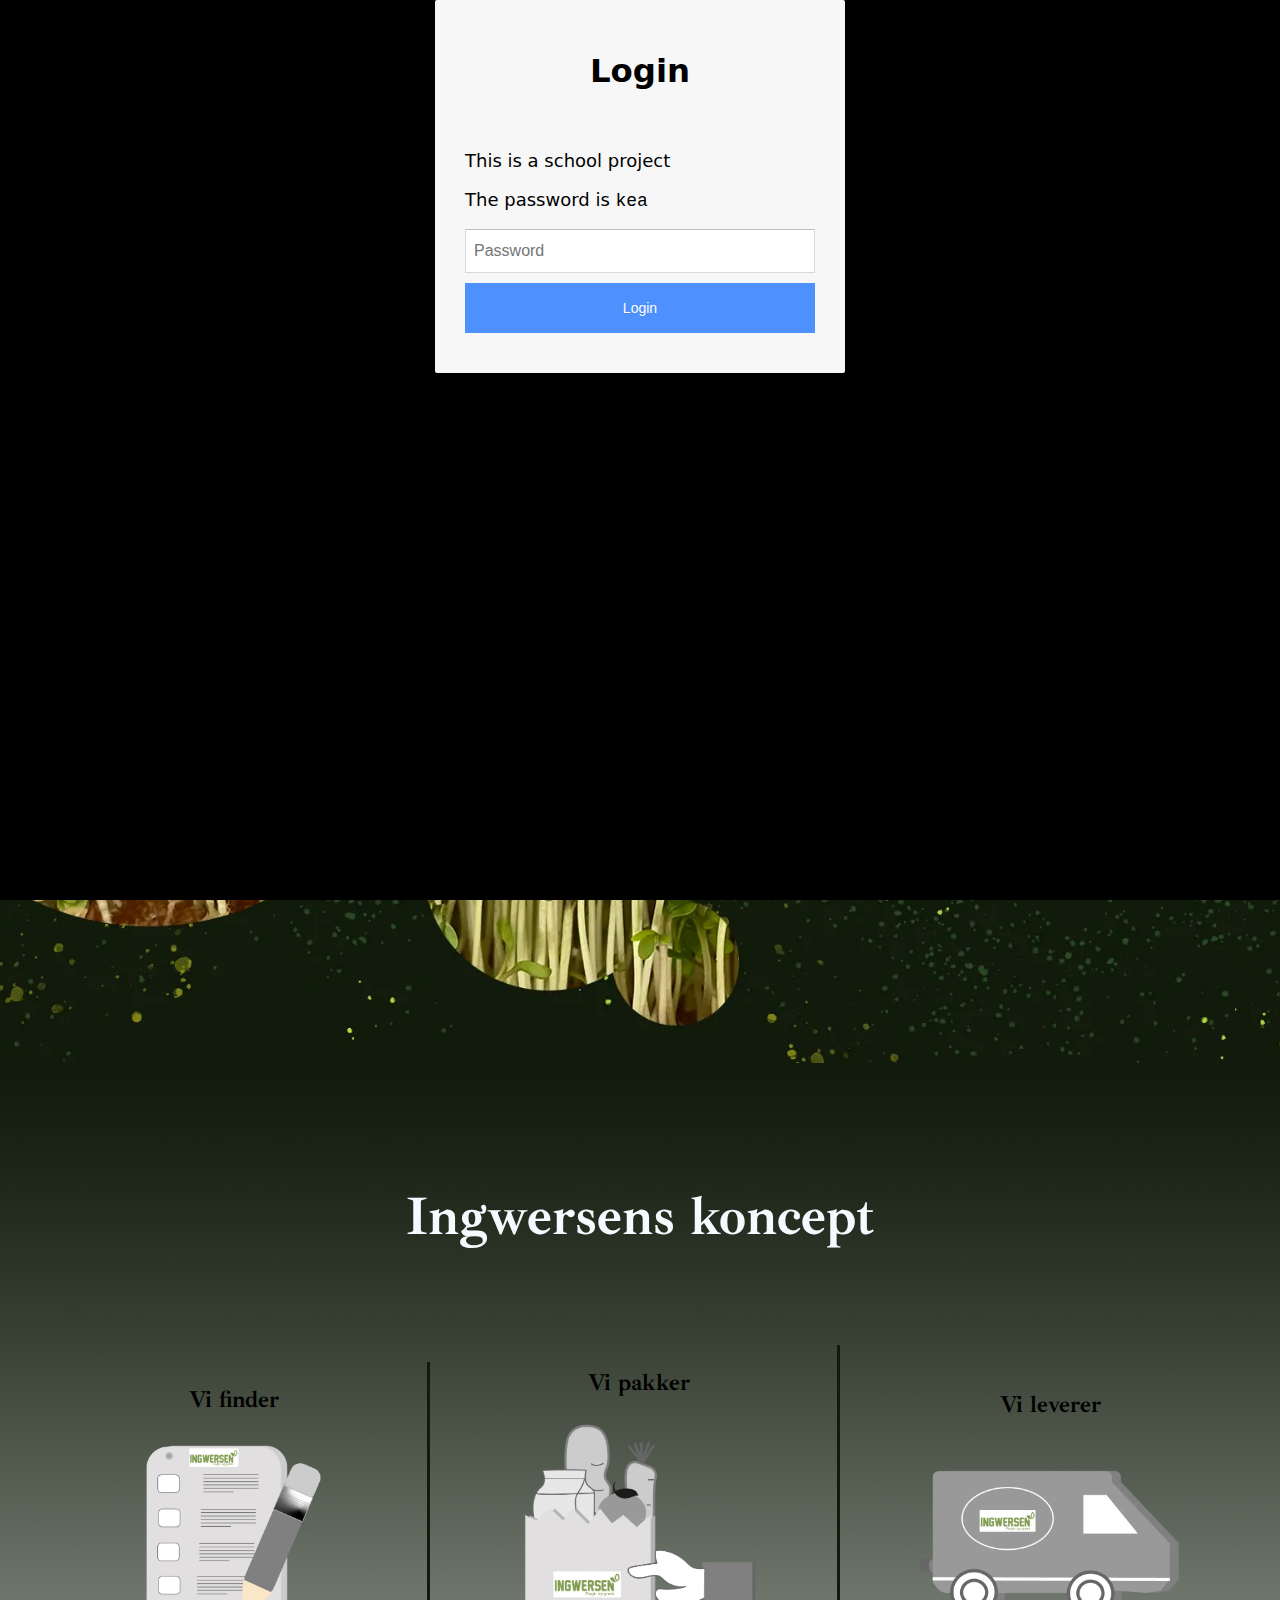
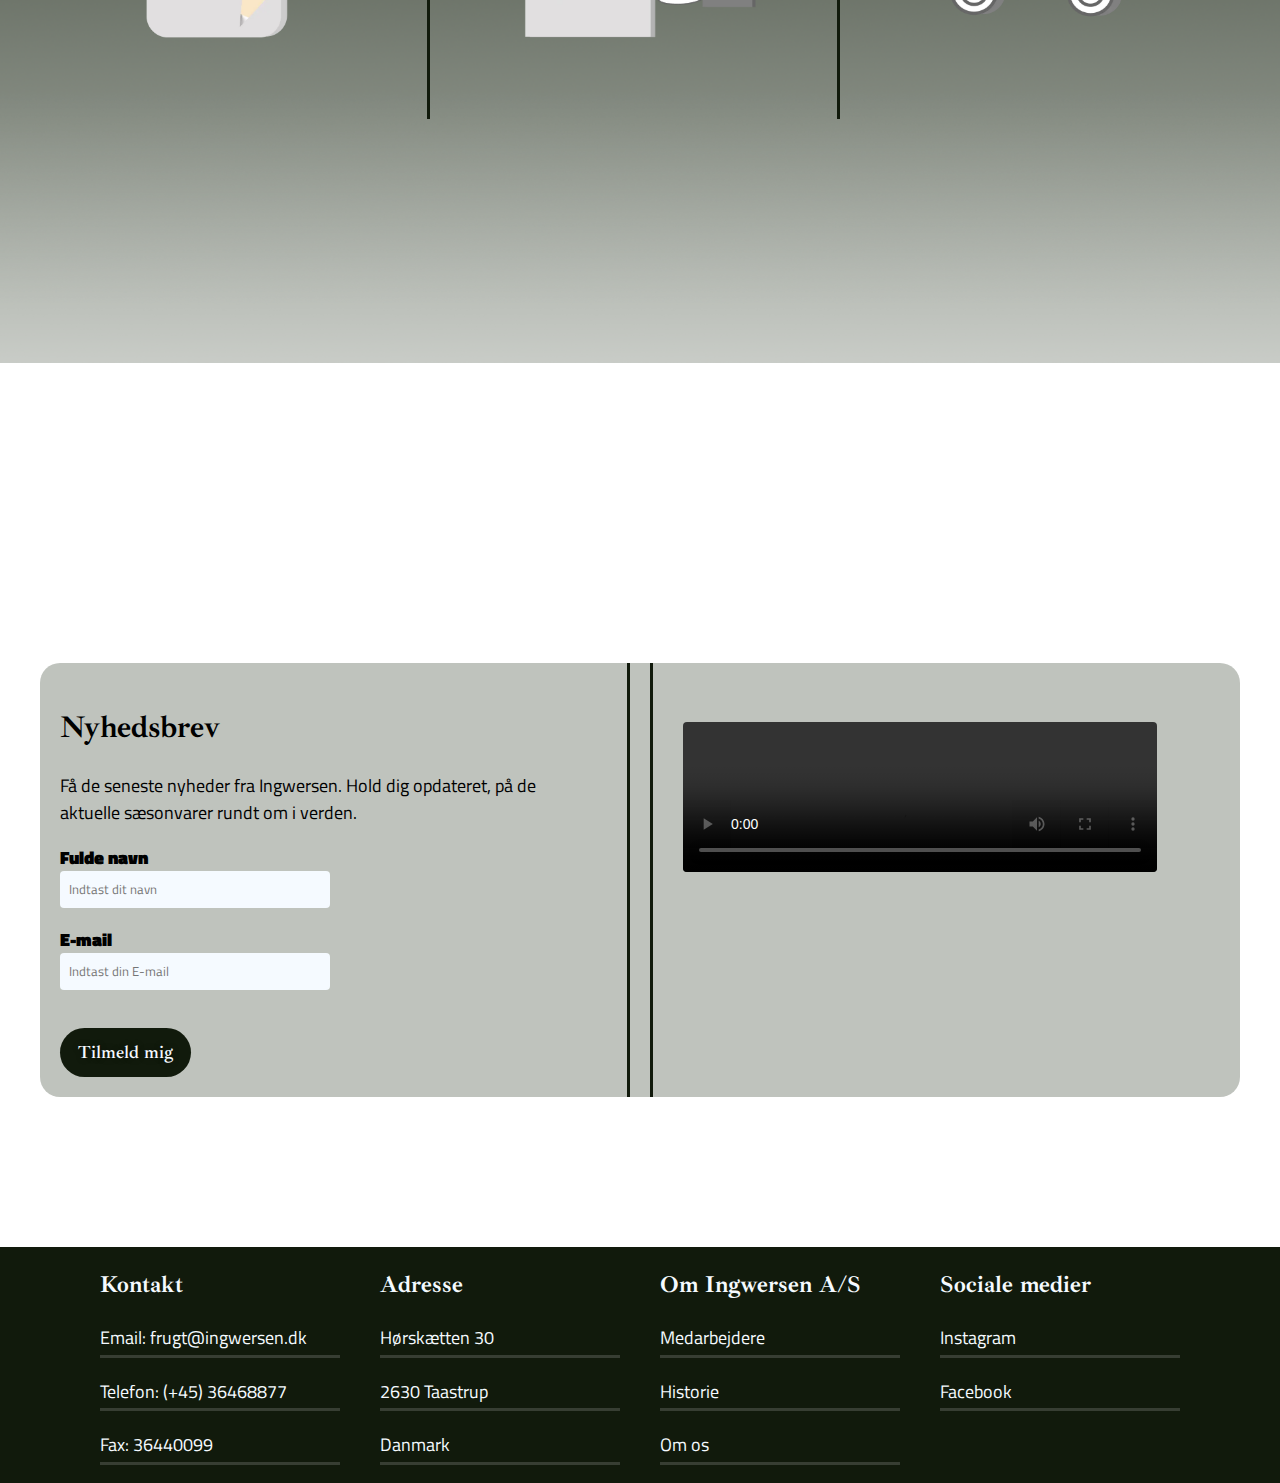
<file: index.html>
<!DOCTYPE html>
<html lang="da">

<head>
    <meta charset="utf-8">
    <meta name="viewport" content="width=device-width, initial-scale=1.0">
    <meta name="robots" content="noindex">
    <meta name="description" content="text">

    <title>Redesign af hjemmeside</title>
    <link rel="stylesheet" href="styles/general.css">
    <link rel="stylesheet" href="styles/forside.css">


    <link rel="icon" type="image/png" sizes="16x16" href="icon_logo/icon_browser.png">


    <link rel="preconnect" href="https://fonts.gstatic.com">
    <link href="https://fonts.googleapis.com/css2?family=Ibarra+Real+Nova:wght@500&display=swap" rel="stylesheet">


    <link rel="preconnect" href="https://fonts.gstatic.com">
    <link href="https://fonts.googleapis.com/css2?family=Titillium+Web:wght@300&display=swap" rel="stylesheet">

</head>

<body>
    <header>
        <nav>
            <div class="logo">
                <a href="index.html"> <img src="icon_logo/logoDONE.png" alt="logo"></a>
            </div>
            <div id="menuknap_wrapper">
                <div id="menuknap">
                    <div class="bar1"></div>
                    <div class="bar2"></div>
                    <div class="bar3"></div>
                </div>
            </div>
            <ul id="menu" class="hidden">
                <li><a href="index.html">Forside</a></li>
                <li><a href="produkt.html">Produkt</a></li>
                <li><a href="omos.html">Om os</a></li>
                <li><a href="kontakt.html">Kontakt</a></li>
                <li><a href="index.html">Logind</a></li>

            </ul>

        </nav>
    </header>

    <main>
        <section id="splach">
            <div class="section_wrapper">
                <h1 id="splach_h1">Ingwersen</h1>
                <p id="splach_p">En moderne grossist med speciale i kvalitets råvarer.</p>
            </div>
        </section>

        <section id="proces">
            <h1>Ingwersens koncept</h1>
            <div class="section_wrapper">
                <div id="finder" class="col">
                    <div class="top">
                        <h3>Vi finder</h3>
                    </div>
                    <div class="bottom">
                        <img src="forside_billeder/finder.webp" alt="Billede over en indkøbslist">
                    </div>
                </div>

                <div id="pakker" class="col">
                    <div class="top">
                        <h3>Vi pakker</h3>
                    </div>
                    <div class="bottom">
                        <img src="forside_billeder/pakker.webp" alt="Billede over en pakkede pose">
                    </div>
                </div>

                <div id="levere" class="col">
                    <div class="top">
                        <h3>Vi leverer</h3>
                    </div>
                    <div class="bottom">
                        <img src="forside_billeder/levere.webp" alt="Billede med en bil">
                    </div>
                </div>
            </div>
        </section>

        <section id="nyhed">
            <div class="section_wrapper">
                <div class="col_left">
                    <div class="bottom">
                        <article>
                            <h2>Nyhedsbrev</h2>
                            <p>Få de seneste nyheder fra Ingwersen. Hold dig opdateret, på de aktuelle sæsonvarer rundt om i verden. </p>
                        </article>

                        <!-- Form HTML -->
                        <form action="tak.html" name="forside" netlify>
                            <div class="form-felt">
                                <label>
                                    Fulde navn
                                    <input placeholder="Indtast dit navn" type="text" name="fnavn" required>
                                </label>
                            </div>

                            <div class="form-felt">
                                <label>
                                    E-mail
                                    <input placeholder="Indtast din E-mail" name="email" type="email" required>
                                </label>
                            </div>
                            <button>Tilmeld mig</button>
                        </form>

                    </div>
                </div>
                <div class="col_right">
                    <video controls src="http://pappdesign.dk/kea/05-content/video_redesign/Nyheds_interview_done.mp4"></video>
                </div>
            </div>
        </section>
    </main>

    <footer>
        <section id="fotter_section">
            <div class="kontakt">
                <h3 class="footer_h3">Kontakt</h3>
                <p class="footer">Email: frugt@ingwersen.dk</p>
                <p class="footer">Telefon: (+45) 36468877 </p>
                <p class="footer">Fax: 36440099</p>
            </div>

            <div class="adresse">
                <h3 class="footer_h3">Adresse</h3>
                <p class="footer">Hørskætten 30</p>
                <p class="footer">2630 Taastrup</p>
                <p class="footer">Danmark</p>
            </div>

            <div class="om_ingwersen">
                <h3 class="footer_h3">Om Ingwersen A/S</h3>
                <p class="footer">Medarbejdere</p>
                <p class="footer">Historie</p>
                <p class="footer">Om os</p>
            </div>

            <div class="sociale_medier">
                <h3 class="footer_h3">Sociale medier</h3>
                <p class="footer">Instagram</p>
                <p class="footer">Facebook</p>
            </div>
        </section>
    </footer>
    <script src="login.js"></script>
    <script src="script.js"></script>

</body>

</html>
</file>
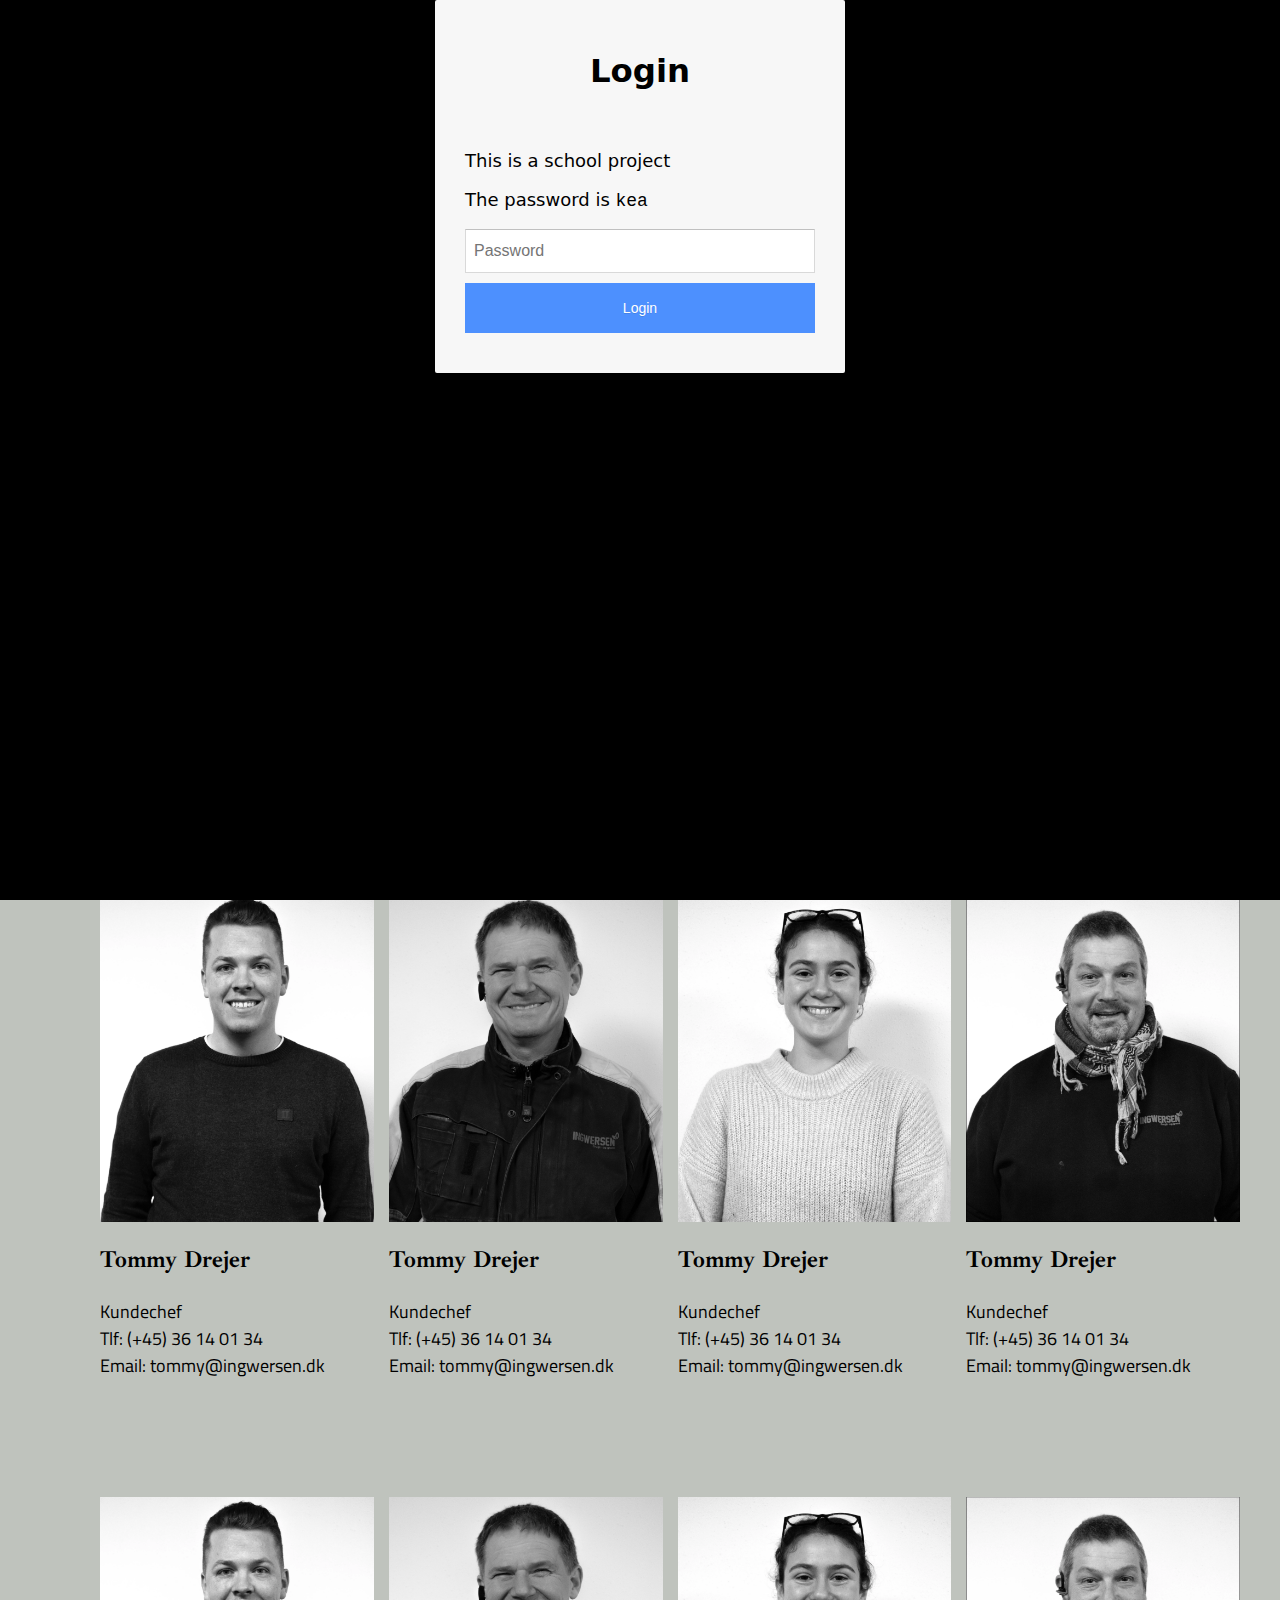
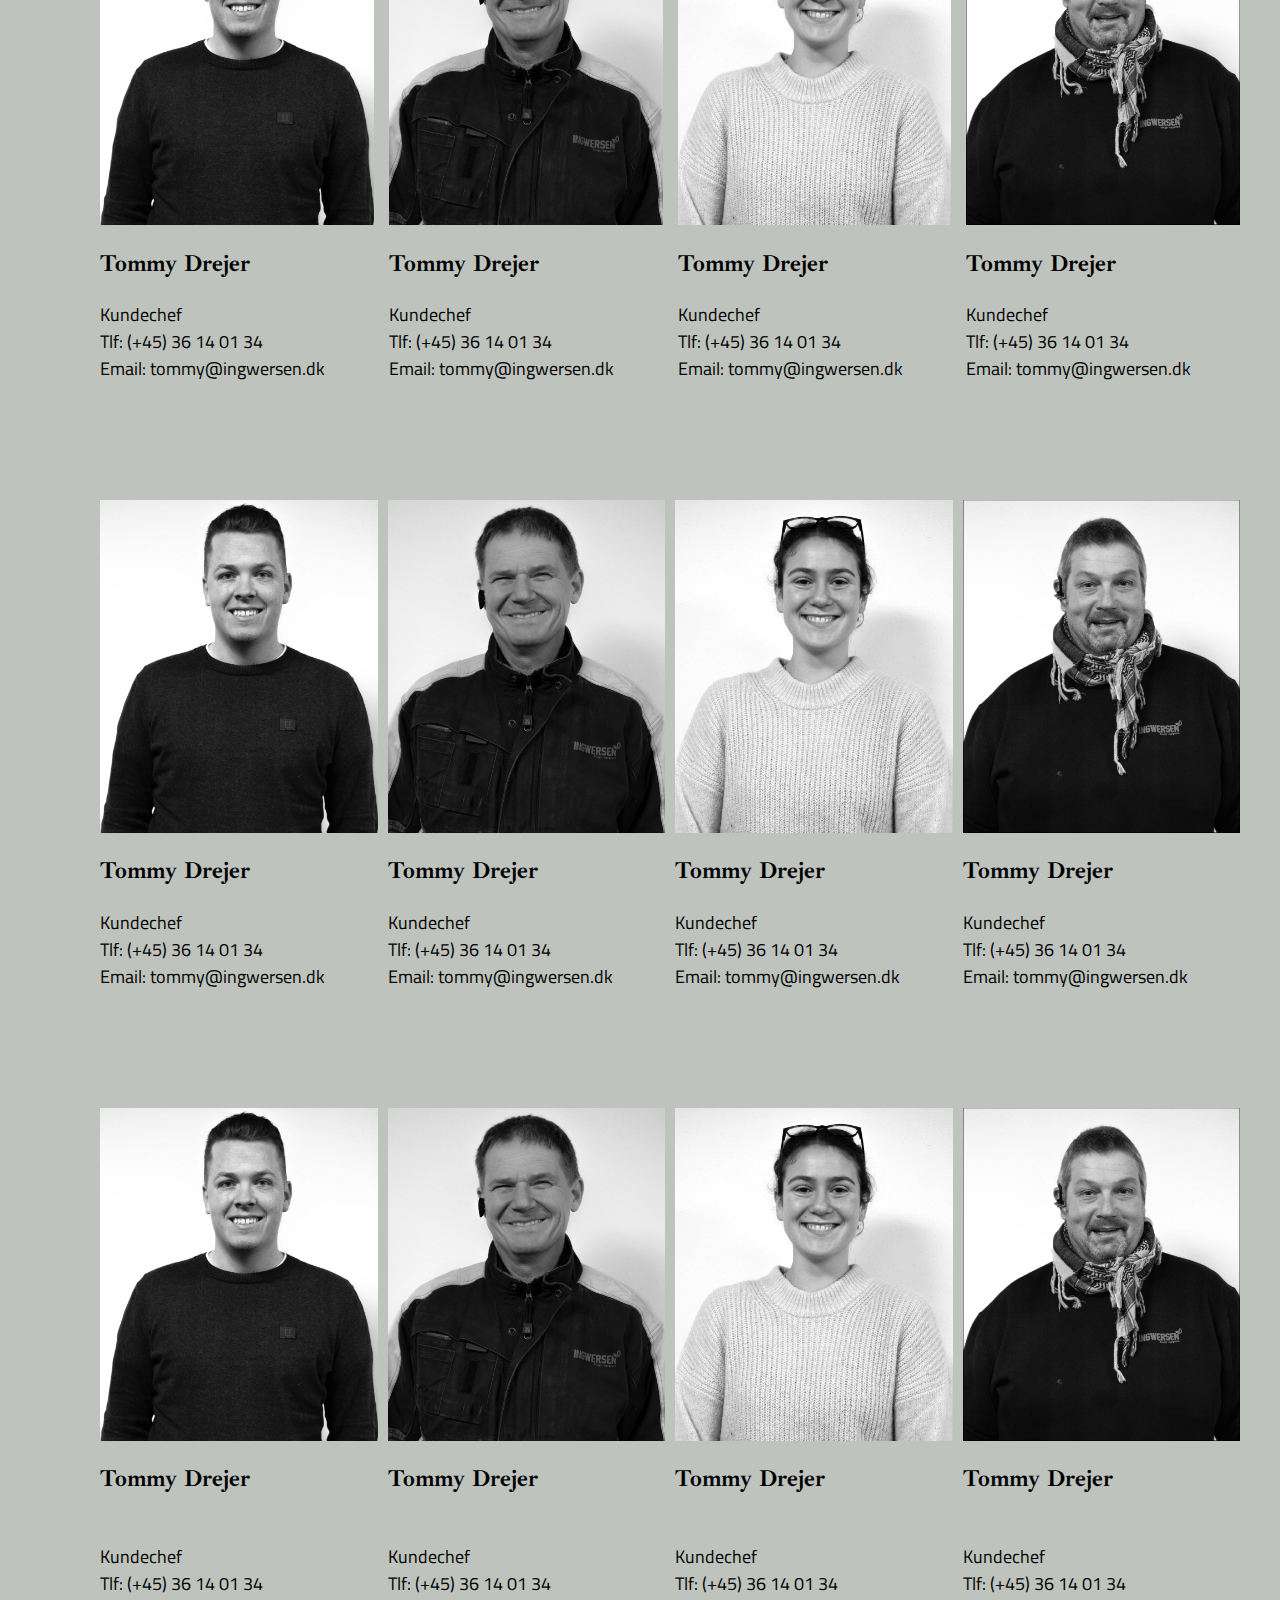
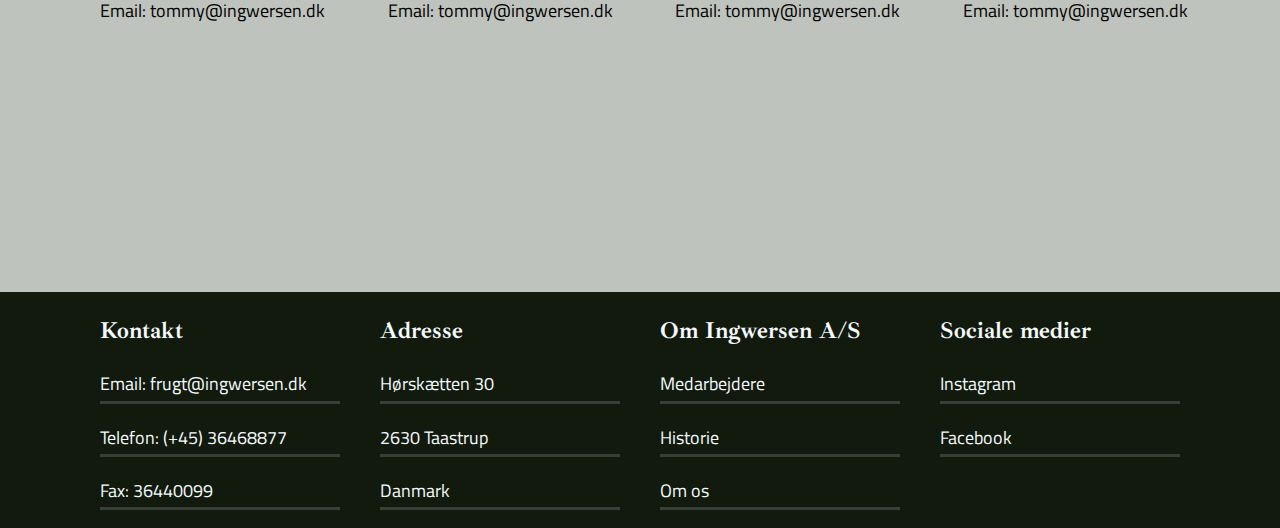
<file: ansatt.html>
<!DOCTYPE html>
<html lang="da">

<head>
    <meta charset="utf-8">
    <meta name="viewport" content="width=device-width, initial-scale=1.0">
    <meta name="robots" content="noindex">
    <meta name="description" content="tekst">
    <title>Redesign af hjemmeside</title>
    <link rel="stylesheet" href="styles/general.css">
    <link rel="stylesheet" href="styles/ansatte.css">



    <link rel="icon" type="image/png" sizes="16x16" href="icon_logo/icon_browser.png">


    <link rel="preconnect" href="https://fonts.gstatic.com">
    <link href="https://fonts.googleapis.com/css2?family=Ibarra+Real+Nova:wght@500&display=swap" rel="stylesheet">


    <link rel="preconnect" href="https://fonts.gstatic.com">
    <link href="https://fonts.googleapis.com/css2?family=Titillium+Web:wght@300&display=swap" rel="stylesheet">

</head>

<body>
    <header>
        <nav>
            <div class="logo">
                <a href="index.html"> <img src="icon_logo/logoDONE.png" alt="logo"></a>
            </div>
            <div id="menuknap_wrapper">
                <div id="menuknap">
                    <div class="bar1"></div>
                    <div class="bar2"></div>
                    <div class="bar3"></div>
                </div>
            </div>
            <ul id="menu" class="hidden">
                <li><a href="index.html">Forside</a></li>
                <li><a href="produkt.html">Produkt</a></li>
                <li><a href="omos.html">Om os</a></li>
                <li><a href="kontakt.html">Kontakt</a></li>
                <li><a href="ansatt.html">Logind</a></li>
            </ul>

        </nav>
    </header>

    <main>
        <h1>Medarbejdere hos Ingwersen</h1>
        <section id="medarbejder_1">

            <div class="section_wrapper">
                <div class="col">
                    <div class="top">
                        <img src="ansatte_billeder/Casper1.webp" alt="casper">

                    </div>
                    <div class="bottom">
                        <h3>Tommy Drejer</h3>
                        <p>Kundechef
                            <br> Tlf: (+45) 36 14 01 34
                            <br> Email: tommy@ingwersen.dk
                        </p>
                    </div>
                </div>
                <div class="col">
                    <div class="top">
                        <img src="ansatte_billeder/Far1.webp" alt="far">

                    </div>
                    <div class="bottom">
                        <h3>Tommy Drejer</h3>
                        <p>Kundechef
                            <br>Tlf: (+45) 36 14 01 34
                            <br>Email: tommy@ingwersen.dk
                        </p>
                    </div>
                </div>
                <div class="col">
                    <div class="top">
                        <img src="ansatte_billeder/Kvinde1.webp" alt="kvinde">
                    </div>
                    <div class="bottom">
                        <h3>Tommy Drejer</h3>
                        <p>Kundechef
                            <br> Tlf: (+45) 36 14 01 34
                            <br>Email: tommy@ingwersen.dk
                        </p>
                    </div>
                </div>
                <div class="col">
                    <div class="top">
                        <img src="ansatte_billeder/Olsen1.webp" alt="olsen">
                    </div>
                    <div class="bottom">
                        <h3>Tommy Drejer</h3>
                        <p>Kundechef
                            <br> Tlf: (+45) 36 14 01 34
                            <br> Email: tommy@ingwersen.dk
                        </p>
                    </div>
                </div>
            </div>
        </section>

        <section id="medarbejder_2">

            <div class="section_wrapper">
                <div class="col">
                    <div class="top">
                        <img src="ansatte_billeder/Casper1.webp" alt="casper">

                    </div>
                    <div class="bottom">
                        <h3>Tommy Drejer</h3>
                        <p>Kundechef
                            <br> Tlf: (+45) 36 14 01 34
                            <br> Email: tommy@ingwersen.dk
                        </p>
                    </div>
                </div>
                <div class="col">
                    <div class="top">
                        <img src="ansatte_billeder/Far1.webp" alt="far">

                    </div>
                    <div class="bottom">
                        <h3>Tommy Drejer</h3>
                        <p>Kundechef
                            <br>Tlf: (+45) 36 14 01 34
                            <br>Email: tommy@ingwersen.dk
                        </p>
                    </div>
                </div>
                <div class="col">
                    <div class="top">
                        <img src="ansatte_billeder/Kvinde1.webp" alt="kvinde">
                    </div>
                    <div class="bottom">
                        <h3>Tommy Drejer</h3>
                        <p>Kundechef
                            <br> Tlf: (+45) 36 14 01 34
                            <br>Email: tommy@ingwersen.dk
                        </p>
                    </div>
                </div>
                <div class="col">
                    <div class="top">
                        <img src="ansatte_billeder/Olsen1.webp" alt="olsen">
                    </div>
                    <div class="bottom">
                        <h3>Tommy Drejer</h3>
                        <p>Kundechef
                            <br>Tlf: (+45) 36 14 01 34
                            <br>Email: tommy@ingwersen.dk
                        </p>
                    </div>
                </div>
            </div>
        </section>

        <section id="medarbejder_3">

            <div class="section_wrapper">
                <div class="col">
                    <div class="top">
                        <img src="ansatte_billeder/Casper1.webp" alt="casper">

                    </div>
                    <div class="bottom">
                        <h3>Tommy Drejer</h3>
                        <p>Kundechef
                            <br> Tlf: (+45) 36 14 01 34
                            <br> Email: tommy@ingwersen.dk
                        </p>
                    </div>
                </div>
                <div class="col">
                    <div class="top">
                        <img src="ansatte_billeder/Far1.webp" alt="far">

                    </div>
                    <div class="bottom">
                        <h3>Tommy Drejer</h3>
                        <p>Kundechef
                            <br> Tlf: (+45) 36 14 01 34
                            <br> Email: tommy@ingwersen.dk
                        </p>
                    </div>
                </div>
                <div class="col">
                    <div class="top">
                        <img src="ansatte_billeder/Kvinde1.webp" alt="kvinde">
                    </div>
                    <div class="bottom">
                        <h3>Tommy Drejer</h3>
                        <p>Kundechef
                            <br>Tlf: (+45) 36 14 01 34
                            <br>Email: tommy@ingwersen.dk
                        </p>
                    </div>
                </div>
                <div class="col">
                    <div class="top">
                        <img src="ansatte_billeder/Olsen1.webp" alt="olsen">
                    </div>
                    <div class="bottom">
                        <h3>Tommy Drejer</h3>
                        <p>Kundechef
                            <br> Tlf: (+45) 36 14 01 34
                            <br>Email: tommy@ingwersen.dk
                        </p>
                    </div>
                </div>
            </div>
        </section>

        <section id="medarbejder_4">

            <div class="section_wrapper">
                <div class="col">
                    <div class="top">
                        <img src="ansatte_billeder/Casper1.webp" alt="casper">

                    </div>
                    <div class="bottom">
                        <h3>Tommy Drejer</h3>
                        <p>Kundechef
                            <br> Tlf: (+45) 36 14 01 34
                            <br> Email: tommy@ingwersen.dk
                        </p>
                    </div>
                </div>
                <div class="col">
                    <div class="top">
                        <img src="ansatte_billeder/Far1.webp" alt="far">

                    </div>
                    <div class="bottom">
                        <h3>Tommy Drejer</h3>
                        <p>Kundechef
                            <br> Tlf: (+45) 36 14 01 34
                            <br>Email: tommy@ingwersen.dk
                        </p>
                    </div>
                </div>
                <div class="col">
                    <div class="top">
                        <img src="ansatte_billeder/Kvinde1.webp" alt="kvinde">
                    </div>
                    <div class="bottom">
                        <h3>Tommy Drejer</h3>
                        <p>Kundechef
                            <br> Tlf: (+45) 36 14 01 34
                            <br> Email: tommy@ingwersen.dk
                        </p>
                    </div>
                </div>
                <div class="col">
                    <div class="top">
                        <img src="ansatte_billeder/Olsen1.webp" alt="olsen">
                    </div>
                    <div class="bottom">
                        <h3>Tommy Drejer</h3>
                        <p>Kundechef
                            <br> Tlf: (+45) 36 14 01 34
                            <br> Email: tommy@ingwersen.dk
                        </p>
                    </div>
                </div>
            </div>
        </section>

        <section id="medarbejder_5">

            <div class="section_wrapper">
                <div class="col">
                    <div class="top">
                        <img src="ansatte_billeder/Casper1.webp" alt="casper">
                    </div>
                    <div class="bottom">
                        <h3>Tommy Drejer</h3>
                        <p>
                            <br>Kundechef
                            <br> Tlf: (+45) 36 14 01 34
                            <br> Email: tommy@ingwersen.dk
                        </p>
                    </div>
                </div>
                <div class="col">
                    <div class="top">
                        <img src="ansatte_billeder/Far1.webp" alt="far">

                    </div>
                    <div class="bottom">
                        <h3>Tommy Drejer</h3>
                        <p>
                            <br>Kundechef
                            <br>Tlf: (+45) 36 14 01 34
                            <br>Email: tommy@ingwersen.dk
                        </p>
                    </div>
                </div>
                <div class="col">
                    <div class="top">
                        <img src="ansatte_billeder/Kvinde1.webp" alt="kvinde">
                    </div>
                    <div class="bottom">
                        <h3>Tommy Drejer</h3>
                        <p>
                            <br>Kundechef
                            <br>Tlf: (+45) 36 14 01 34
                            <br>Email: tommy@ingwersen.dk
                        </p>
                    </div>
                </div>
                <div class="col">
                    <div class="top">
                        <img src="ansatte_billeder/Olsen1.webp" alt="olsen">
                    </div>
                    <div class="bottom">
                        <h3>Tommy Drejer</h3>
                        <p>
                            <br>Kundechef
                            <br>Tlf: (+45) 36 14 01 34
                            <br> Email: tommy@ingwersen.dk
                        </p>
                    </div>
                </div>
            </div>
        </section>

    </main>

    <footer>
        <section id="fotter_section">
            <div class="kontakt">
                <h3 class="footer_h3">Kontakt</h3>
                <p class="footer">Email: frugt@ingwersen.dk</p>
                <p class="footer">Telefon: (+45) 36468877 </p>
                <p class="footer">Fax: 36440099</p>
            </div>


            <div class="adresse">
                <h3 class="footer_h3">Adresse</h3>
                <p class="footer">Hørskætten 30</p>
                <p class="footer">2630 Taastrup</p>
                <p class="footer">Danmark</p>
            </div>

            <div class="om_ingwersen">
                <h3 class="footer_h3">Om Ingwersen A/S</h3>
                <p class="footer">Medarbejdere</p>
                <p class="footer">Historie</p>
                <p class="footer">Om os</p>
            </div>

            <div class="sociale_medier">
                <h3 class="footer_h3">Sociale medier</h3>
                <p class="footer">Instagram</p>
                <p class="footer">Facebook</p>
            </div>
        </section>
    </footer>
        <script src="login.js"></script>
    <script src="script.js"></script>
</body></html>
</file>
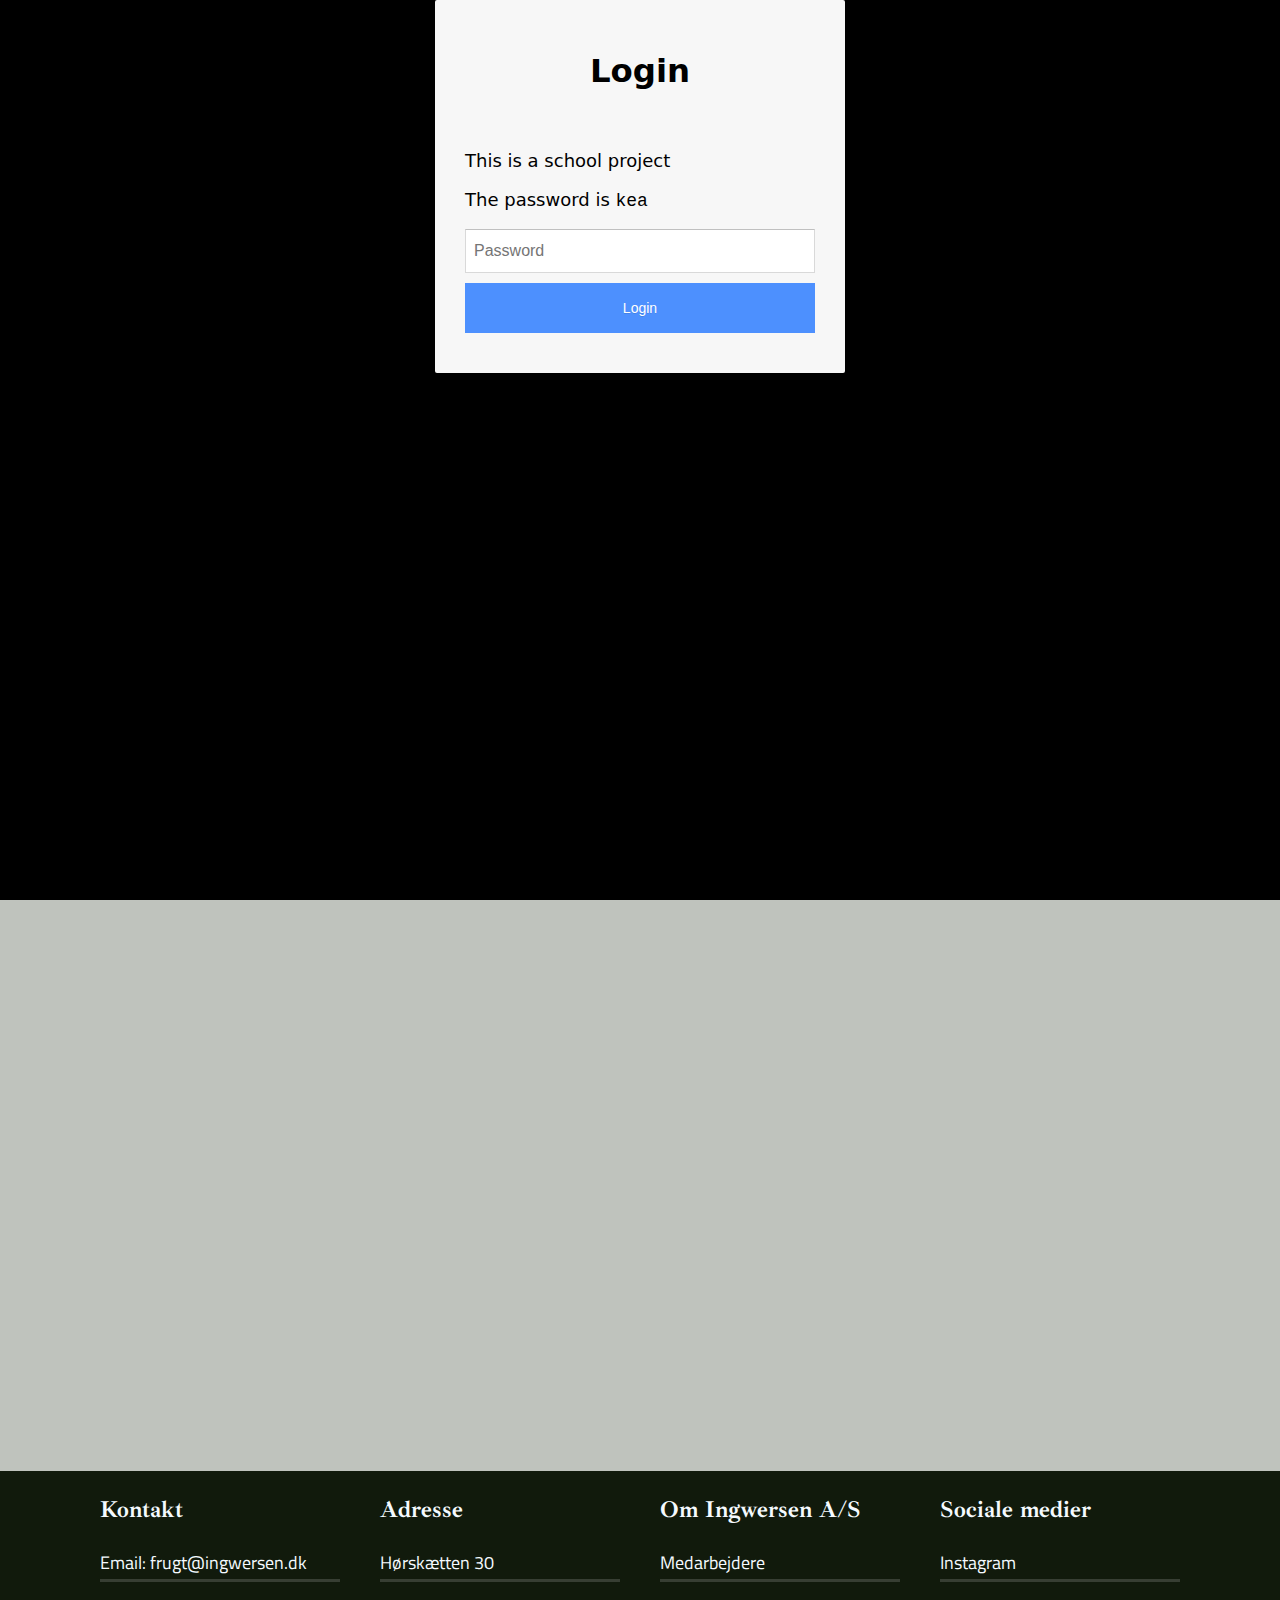
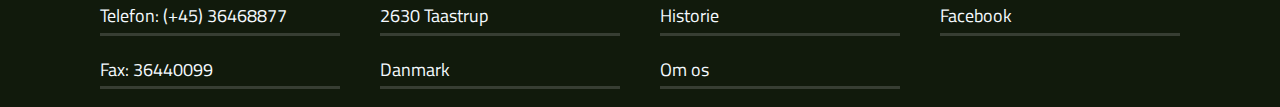
<file: kontakt.html>
<!DOCTYPE html>
<html lang="da">

<head>
    <meta charset="utf-8">
    <meta name="viewport" content="width=device-width, initial-scale=1.0">
    <meta name="description" content="text">
    <title>Redesign af hjemmeside</title>
    <link rel="stylesheet" href="styles/general.css">
    <link rel="stylesheet" href="styles/kontakt.css">


    <link rel="icon" type="image/png" sizes="16x16" href="icon_logo/icon_browser.png">


    <link rel="preconnect" href="https://fonts.gstatic.com">
    <link href="https://fonts.googleapis.com/css2?family=Ibarra+Real+Nova:wght@500&display=swap" rel="stylesheet">


    <link rel="preconnect" href="https://fonts.gstatic.com">
    <link href="https://fonts.googleapis.com/css2?family=Titillium+Web:wght@300&display=swap" rel="stylesheet">


</head>

<body>
    <header>
        <nav>
            <div class="logo">
                <a href="index.html"> <img src="icon_logo/logoDONE.png" alt="logo"></a>
            </div>
            <div id="menuknap_wrapper">
                <div id="menuknap">
                    <div class="bar1"></div>
                    <div class="bar2"></div>
                    <div class="bar3"></div>
                </div>
            </div>
            <ul id="menu" class="hidden">
                <li><a href="index.html">Forside</a></li>
                <li><a href="produkt.html">Produkt</a></li>
                <li><a href="omos.html">Om os</a></li>
                <li class="streg"><a href="kontakt.html">Kontakt</a></li>
                <li><a href="kontakt.html">Logind</a></li>
            </ul>

        </nav>
    </header>




    <main>
        <h1>Kontakt Ingwersen </h1>

        <section id="oplysninger">
            <div class="section_wrapper">

                <div class="col_left">
                    <h2>Ingwersen A/S</h2>

                    <p>
                        Hørskætten 30
                        <br> 2630 Taastrup
                        <br> Danmark
                    </p>
                    <!--
                    <p>
                        Telefon: 36 46 88 77
                        <br> Fax: 36 44 00 99
                        <br> Email: frugt@ingwersen.dk
                        <br> Web: www.ingwersen.dk
                    </p>
-->
                    <table>
                        <tbody>
                            <tr>
                                <td>Telefon:</td>
                                <td>(+45) 36 46 88 77</td>
                            </tr>
                            <tr>
                                <td>Fax:</td>
                                <td>36 44 00 99</td>
                            </tr>
                            <tr>
                                <td>Email:</td>
                                <td><a href="mailto:frugt@ingwersen.dk">frugt@ingwersen.dk</a></td>
                            </tr>
                            <tr>
                                <td>Web:</td>
                                <td><a href="/">www.ingwersen.dk</a></td>
                            </tr>
                        </tbody>
                    </table>

                </div>

                <div class="col_rigth">
                    <div class="form_holder">
                        <form action="tak_om_os.html" name="kontakt" netlify>
                            <div class="form-felt">
                                <label>
                                    Fulde Navn
                                    <input placeholder="Indtast dit navn" type="text" name="fnavn" required>
                                </label>
                            </div>

                            <div class="form-felt">
                                <label>
                                    E-mail
                                    <input placeholder="Indtast din E-mail" type="email" name="email" required>
                                </label>
                            </div>

                            <div class="form-felt">
                                <label>
                                    Firmanavn
                                    <input placeholder="Indtast dit Firmanavn" type="text" name="ffnavn" required>
                                </label>
                            </div>

                            <div class="form-felt">
                                <label>
                                    Besked

                                    <textarea placeholder="Indtast din besked" name="besked" rows="5"></textarea>
                                </label>

                            </div>
                            <div class="form-felt">
                                <button class="sendBtn">Send</button>
                            </div>
                        </form>
                    </div>
                </div>

            </div>

        </section>

        <section id="map">
            <div class="googlemap">

                <iframe src="https://www.google.com/maps/embed?pb=!1m18!1m12!1m3!1d2250.4655571797994!2d12.296057!3d55.663503999999996!2m3!1f0!2f0!3f0!3m2!1i1024!2i768!4f13.1!3m3!1m2!1s0x465259906c507e75%3A0x88fbeffa14488bf6!2sH%C3%B8rsk%C3%A6tten+30%2C+2630+Taastrup!5e0!3m2!1sda!2sdk!4v1432019356162"></iframe>

            </div>

        </section>
    </main>
    <footer>
        <section id="fotter_section">
            <div class="kontakt">
                <h3 class="footer_h3">Kontakt</h3>
                <p class="footer">Email: frugt@ingwersen.dk</p>
                <p class="footer">Telefon: (+45) 36468877 </p>
                <p class="footer">Fax: 36440099</p>
            </div>


            <div class="adresse">
                <h3 class="footer_h3">Adresse</h3>
                <p class="footer">Hørskætten 30</p>
                <p class="footer">2630 Taastrup</p>
                <p class="footer">Danmark</p>
            </div>

            <div class="om_ingwersen">
                <h3 class="footer_h3">Om Ingwersen A/S</h3>
                <p class="footer">Medarbejdere</p>
                <p class="footer">Historie</p>
                <p class="footer">Om os</p>
            </div>

            <div class="sociale_medier">
                <h3 class="footer_h3">Sociale medier</h3>
                <p class="footer">Instagram</p>
                <p class="footer">Facebook</p>
            </div>
        </section>
    </footer>

    <script src="login.js"></script>
    <script src="script.js"></script>
</body>

</html>
</file>
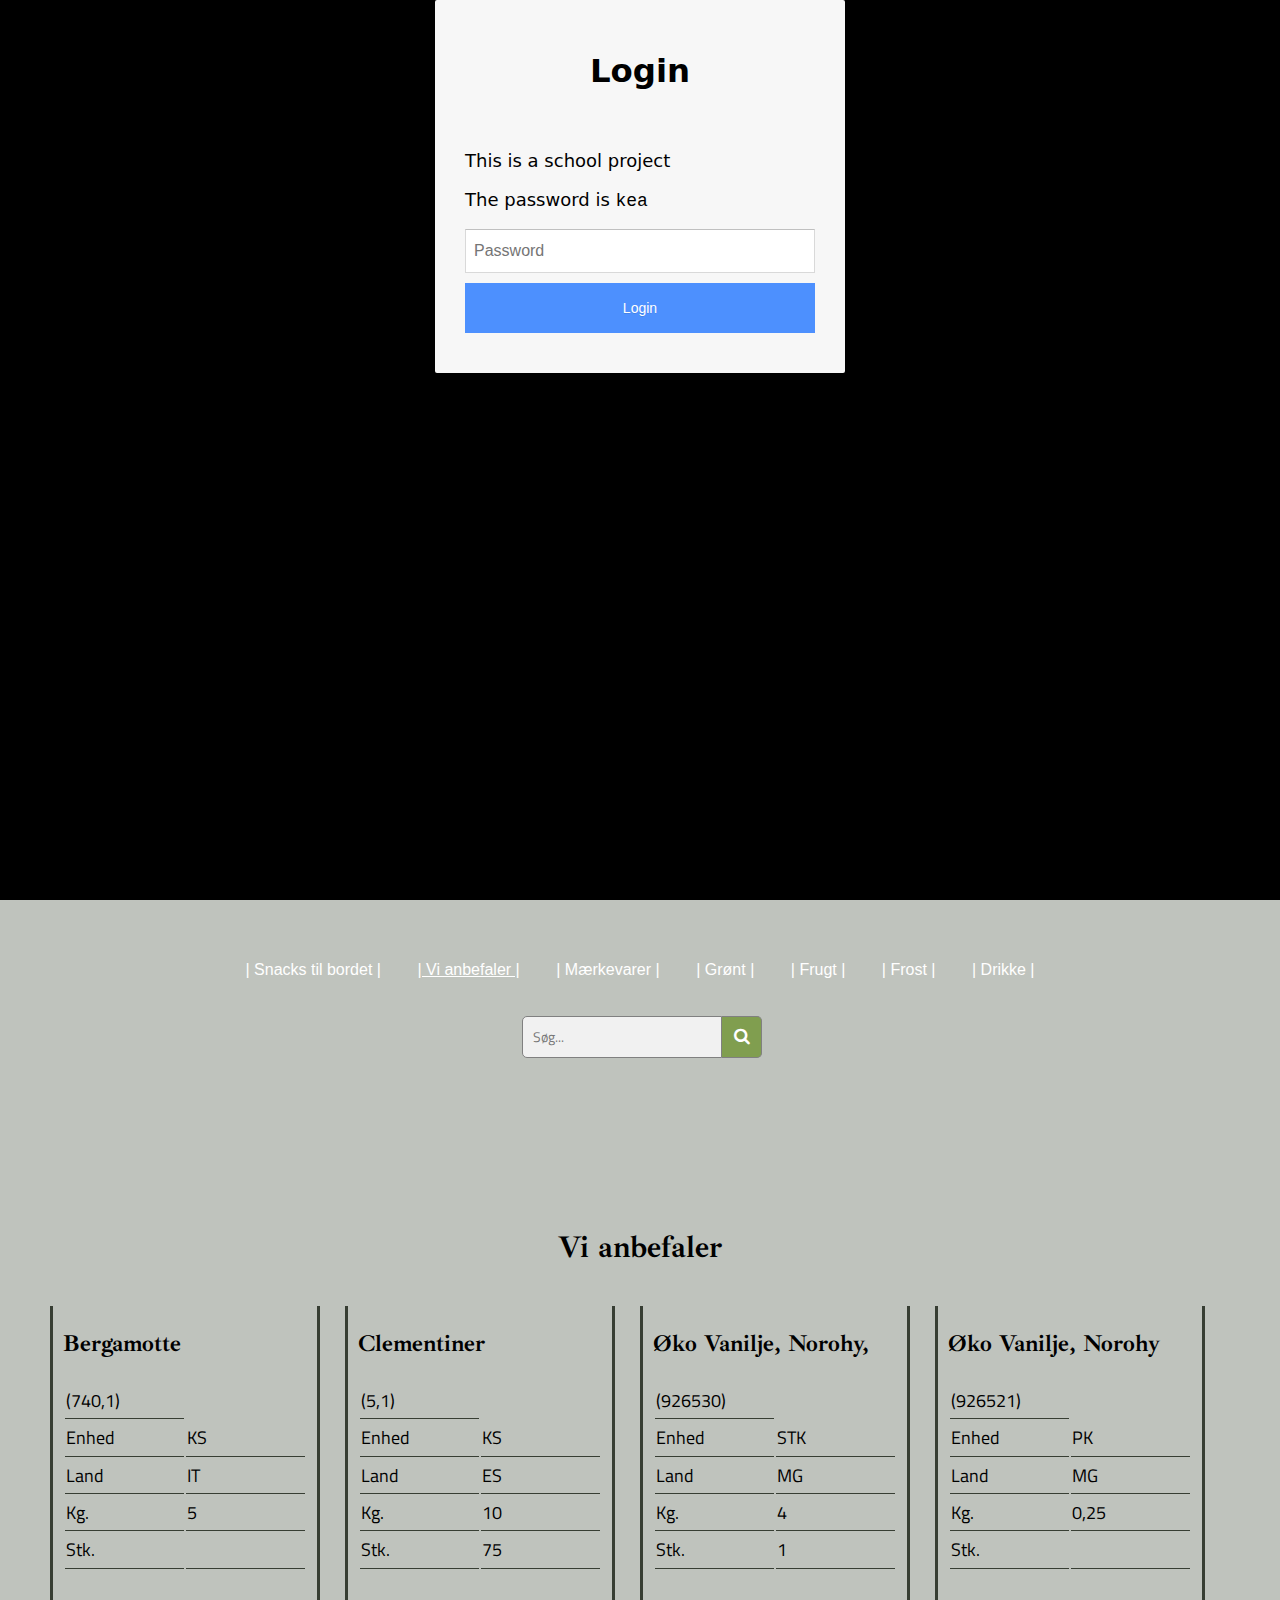
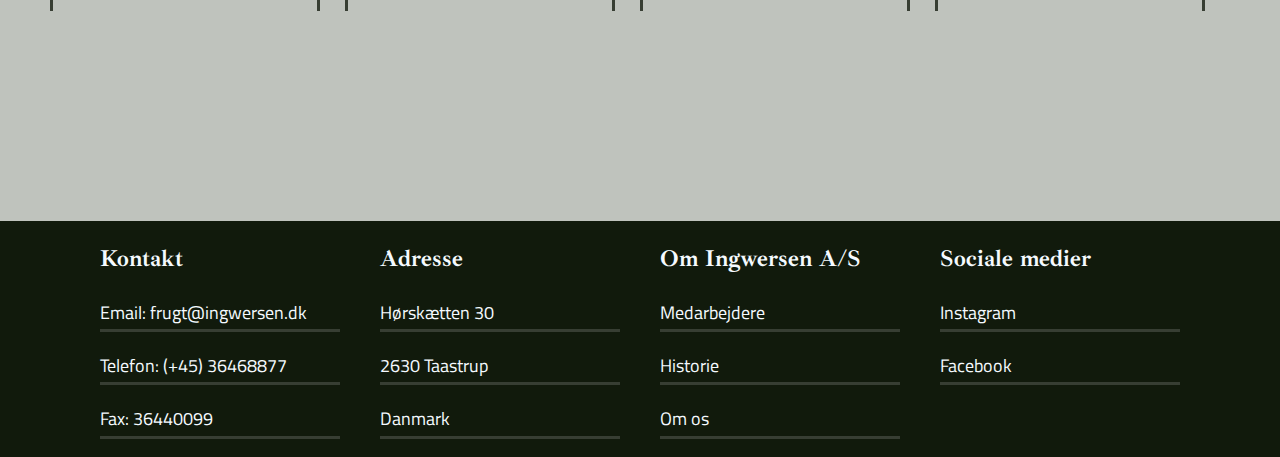
<file: produkt.html>
<!DOCTYPE html>
<html lang="da">

<head>
    <meta charset="utf-8">
    <meta name="viewport" content="width=device-width, initial-scale=1.0">
    <meta name="description" content="text">
    <title>Redesign af hjemmeside</title>
    <link rel="stylesheet" href="styles/general.css">
    <link rel="stylesheet" href="styles/produkt.css">



    <link rel="icon" type="image/png" sizes="16x16" href="icon_logo/icon_browser.png">


    <link rel="preconnect" href="https://fonts.gstatic.com">
    <link href="https://fonts.googleapis.com/css2?family=Ibarra+Real+Nova:wght@500&display=swap" rel="stylesheet">


    <link rel="preconnect" href="https://fonts.gstatic.com">
    <link href="https://fonts.googleapis.com/css2?family=Titillium+Web:wght@300&display=swap" rel="stylesheet">

    <link rel="stylesheet" href="https://cdnjs.cloudflare.com/ajax/libs/font-awesome/4.7.0/css/font-awesome.min.css">

</head>

<body>
    <header>
        <nav>
            <div class="logo">
                <a href="index.html"> <img src="icon_logo/logoDONE.png" alt="logo"></a>
            </div>
            <div id="menuknap_wrapper">
                <div id="menuknap">
                    <div class="bar1"></div>
                    <div class="bar2"></div>
                    <div class="bar3"></div>
                </div>
            </div>
            <ul id="menu" class="hidden">
                <li><a href="index.html">Forside</a></li>
                <li class="streg"><a href="produkt.html">Produkt</a></li>
                <li><a href="omos.html">Om os</a></li>
                <li><a href="kontakt.html">Kontakt</a></li>
                <li><a href="produkt.html">Logind</a></li>
            </ul>

        </nav>
    </header>

    <main>

        <section id="splash">
            <div class="section_wrapper">


                <video class="video" autoplay muted loop>
                    <source src="http://pappdesign.dk/kea/05-content/video_redesign/montage_kort.mp4" type="video/mp4">
                </video>

                <div class="txt">
                    <h1>Velkommen til vores webshop </h1>
                    <p>For at se priser og handle via vores webshop, skal du være oprettet som kunde hos Ingwersen A/S. Kontakt os allerede i dag, og vi vil oprette dig hurtigst muligt
                    </p>
                </div>
            </div>
        </section>

        <section id="udvalg">
            <div class="section_wrapper">
                <nav>
                    <div class="dropdown">
                        <button class="dropbtn">| Snacks til bordet |</button>
                        <div class="dropdown-content">
                            <a href="produkt.html">Snacks til bordet</a>
                            <a href="produkt.html">Bær Friske</a>
                            <a href="produkt.html">Nødder, tørrede frugt og snacks</a>
                            <a href="produkt.html">Kolonial</a>
                        </div>
                    </div>



                    <button class="dropbtn streg">| Vi anbefaler |</button>

                    <div class="dropdown">
                        <button class="dropbtn">| Mærkevarer |</button>
                        <div class="dropdown-content">
                            <a href="produkt.html">Wiuff & Vilde Urter</a>
                            <a href="produkt.html">Oscar Produkter</a>
                        </div>
                    </div>

                    <div class="dropdown">
                        <button class="dropbtn">| Grønt |</button>
                        <div class="dropdown-content">
                            <a href="produkt.html">Kartofler & Løg</a>
                            <a href="produkt.html">Krydderurter & Spire</a>
                            <a href="produkt.html">Snitgrønt</a>
                            <a href="produkt.html">Grønt</a>
                        </div>
                    </div>

                    <button class="dropbtn">| Frugt |</button>

                    <div class="dropdown">
                        <button class="dropbtn">| Frost |</button>
                        <div class="dropdown-content">
                            <a href="produkt.html">Frost</a>
                            <a href="produkt.html">Bær Frost</a>
                        </div>
                    </div>

                    <div class="dropdown">
                        <button class="dropbtn">| Drikke |</button>
                        <div class="dropdown-content">
                            <a href="produkt.html">Juice</a>
                            <a href="produkt.html">Most</a>
                            <a href="produkt.html">Vand</a>
                        </div>
                    </div>




                    <br>
                    <br>
                    <form class="search" action="action_page.php">
                        <input type="text" placeholder="Søg..." name="search">
                        <button type="submit"><i class="fa fa-search"></i></button>
                    </form>
                </nav>
            </div>
        </section>

        <section id="vare">
            <h2>Vi anbefaler</h2>
            <div class="section_wrapper">

                <div class="col">
                    <div class="top">
                        <h3>Bergamotte</h3>
                    </div>
                    <div class="bottom">
                        <table>
                            <tr>
                                <td>(740,1)</td>
                            </tr>
                            <tr>
                                <td>Enhed</td>
                                <td>KS</td>
                            </tr>
                            <tr>
                                <td>Land</td>
                                <td>IT</td>
                            </tr>
                            <tr>
                                <td>Kg.</td>
                                <td>5</td>
                            </tr>
                            <tr>
                                <td>Stk.</td>
                                <td></td>
                            </tr>
                        </table>
                    </div>
                </div>

                <div class="col">
                    <div class="top">
                        <h3>Clementiner</h3>
                    </div>
                    <div class="bottom">
                        <table>
                            <tr>
                                <td>(5,1)</td>
                            </tr>
                            <tr>
                                <td>Enhed</td>
                                <td>KS</td>
                            </tr>
                            <tr>
                                <td>Land</td>
                                <td>ES</td>
                            </tr>
                            <tr>
                                <td>Kg.</td>
                                <td>10</td>
                            </tr>
                            <tr>
                                <td>Stk.</td>
                                <td>75</td>
                            </tr>
                        </table>
                    </div>
                </div>

                <div class="col">
                    <div class="top">
                        <h3>Øko Vanilje, Norohy,</h3>
                    </div>
                    <div class="bottom">
                        <table>
                            <tr>
                                <td>(926530)</td>
                            </tr>
                            <tr>
                                <td>Enhed</td>
                                <td>STK</td>
                            </tr>
                            <tr>
                                <td>Land</td>
                                <td>MG</td>
                            </tr>
                            <tr>
                                <td>Kg.</td>
                                <td>4</td>
                            </tr>
                            <tr>
                                <td>Stk.</td>
                                <td>1</td>
                            </tr>
                        </table>
                    </div>
                </div>

                <div class="col">
                    <div class="top">
                        <h3>Øko Vanilje, Norohy</h3>
                    </div>
                    <div class="bottom">
                        <table>
                            <tr>
                                <td>(926521)</td>
                            </tr>
                            <tr>
                                <td>Enhed</td>
                                <td>PK</td>
                            </tr>
                            <tr>
                                <td>Land</td>
                                <td>MG</td>
                            </tr>
                            <tr>
                                <td>Kg.</td>
                                <td>0,25</td>
                            </tr>
                            <tr>
                                <td>Stk.</td>
                                <td></td>
                            </tr>
                        </table>
                    </div>
                </div>


            </div>
        </section>


    </main>

    <footer>
        <section id="fotter_section">
            <div class="kontakt">
                <h3 class="footer_h3">Kontakt</h3>
                <p class="footer">Email: frugt@ingwersen.dk</p>
                <p class="footer">Telefon: (+45) 36468877 </p>
                <p class="footer">Fax: 36440099</p>
            </div>


            <div class="adresse">
                <h3 class="footer_h3">Adresse</h3>
                <p class="footer">Hørskætten 30</p>
                <p class="footer">2630 Taastrup</p>
                <p class="footer">Danmark</p>
            </div>

            <div class="om_ingwersen">
                <h3 class="footer_h3">Om Ingwersen A/S</h3>
                <p class="footer">Medarbejdere</p>
                <p class="footer">Historie</p>
                <p class="footer">Om os</p>
            </div>

            <div class="sociale_medier">
                <h3 class="footer_h3">Sociale medier</h3>
                <p class="footer">Instagram</p>
                <p class="footer">Facebook</p>
            </div>
        </section>
    </footer>

    <script src="login.js"></script>
    <script src="script.js"></script>
</body>

</html>
</file>
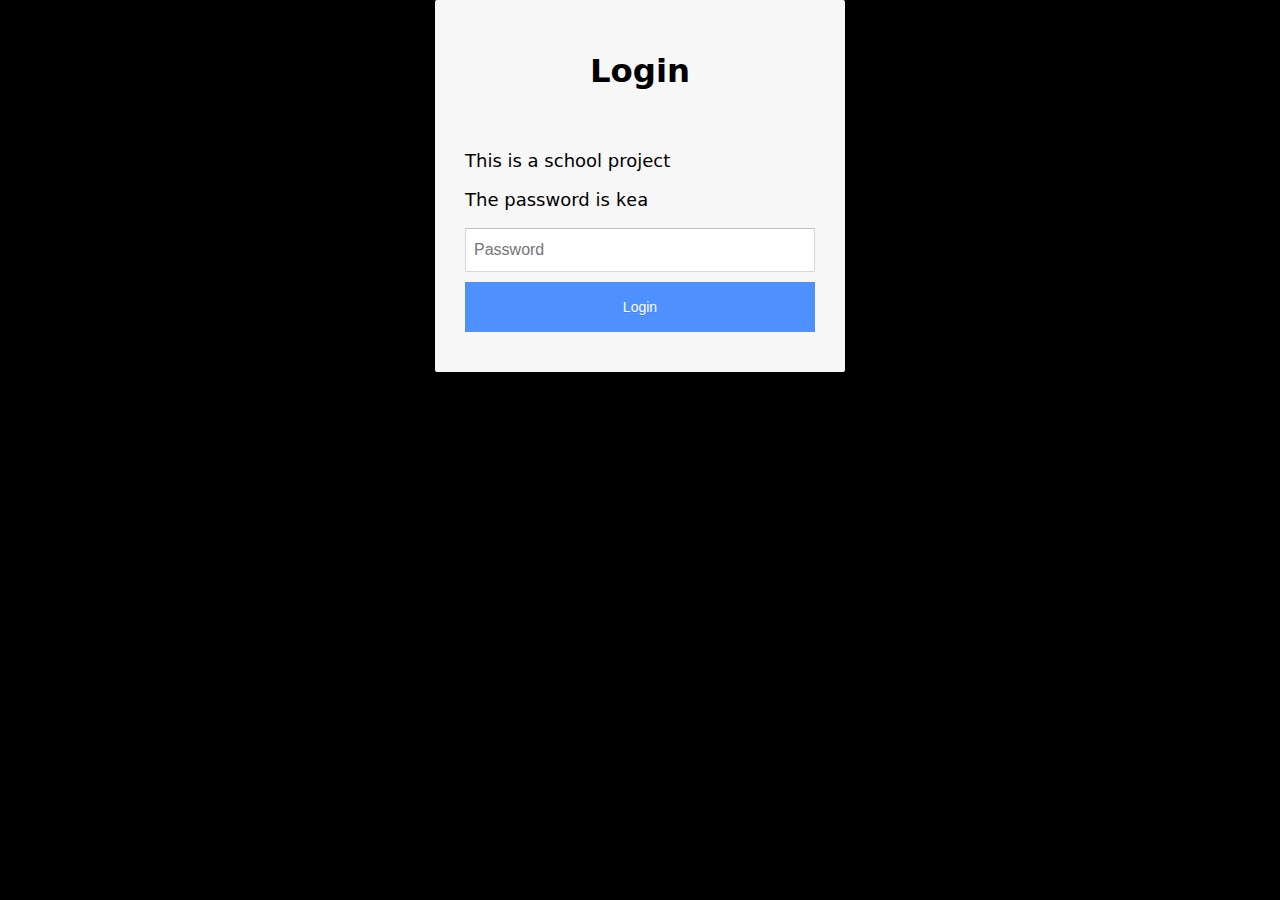
<file: tak.html>
<!DOCTYPE html>
<html lang="da">

<head>
    <meta charset="utf-8">
    <meta name="viewport" content="width=device-width, initial-scale=1.0">
    <meta name="robots" content="noindex">
    <title>Redesign af hjemmeside</title>
    <link rel="stylesheet" href="styles/general.css">
    <link rel="stylesheet" href="styles/tak.css">


    <link rel="icon" type="image/png" sizes="16x16" href="icon_logo/icon_browser.png">


    <link rel="preconnect" href="https://fonts.gstatic.com">
    <link href="https://fonts.googleapis.com/css2?family=Ibarra+Real+Nova:wght@500&display=swap" rel="stylesheet">


    <link rel="preconnect" href="https://fonts.gstatic.com">
    <link href="https://fonts.googleapis.com/css2?family=Titillium+Web:wght@300&display=swap" rel="stylesheet">

</head>

<body>

    <main>
        <section id="tak">
            <div class="tak_placering">
                <h1>Tak for din tilmeldning!</h1>
                <a class="tak_tilbage" href="index.html">Gå til forside</a>
            </div>

        </section>
    </main>

    <script src="login.js"></script>
    <script src="script.js"></script>
</body>

</html>
</file>
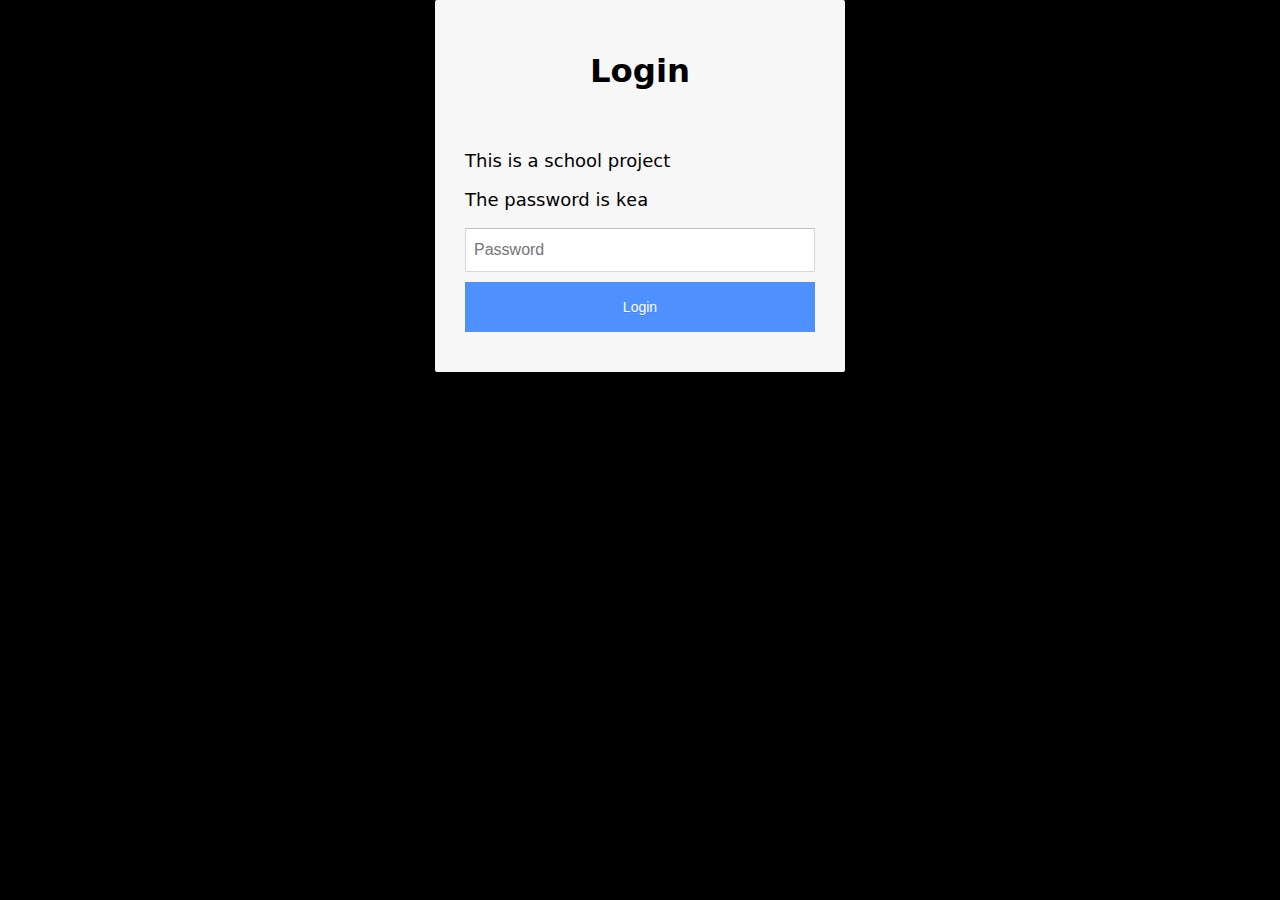
<file: tak_om_os.html>
<!DOCTYPE html>
<html lang="da">

<head>
    <meta charset="utf-8">
    <meta name="viewport" content="width=device-width, initial-scale=1.0">
    <meta name="robots" content="noindex">
    <title>Redesign af hjemmeside</title>
    <link rel="stylesheet" href="styles/general.css">
    <link rel="stylesheet" href="styles/tak_om_os.css">


    <link rel="icon" type="image/png" sizes="16x16" href="icon_logo/icon_browser.png">


    <link rel="preconnect" href="https://fonts.gstatic.com">
    <link href="https://fonts.googleapis.com/css2?family=Ibarra+Real+Nova:wght@500&display=swap" rel="stylesheet">


    <link rel="preconnect" href="https://fonts.gstatic.com">
    <link href="https://fonts.googleapis.com/css2?family=Titillium+Web:wght@300&display=swap" rel="stylesheet">

</head>

<body>

    <main>
        <section id="tak_om_os">
            <div class="tak_placering">
                <h1>Tak for din besked</h1>
                <p>Vi vender tilbage med svar hurtigst muligt</p>
                <a class="tak_tilbage" href="kontakt.html">Tilbage</a>
            </div>
        </section>
    </main>

    <script src="login.js"></script>
    <script src="script.js"></script>
</body>

</html>
</file>
<file: styles/general.css>
img {
    width: 100%;
    height: auto;
}

nav {
    z-index: 20;
}

body {
    margin: 0;
    background-color: rgba(157, 163, 154, 0.65);
}

header {
    background-color: #111A0C;
}


footer {
    background-color: #111A0C;
    height: auto;
}

html {
    font-size: 18px;
}

section {
    margin: 0 auto;
    max-width: 1200px;
}




/* hjemmsidens gennerale fonte til de forskellige overskrifter og brødtekst*/
/*
@font-face {
    font-family: 'frutigernextlt-light-webfont';
    src: url(font/frutigernextlt-light-webfont.woff) format('woff');
    font-weight: normal;
    font-style: normal;
}
*/


h1 {
    font-family: 'Ibarra Real Nova', serif;
    color: black;
    font-size: 3rem;
}

h2 {
    font-family: 'Ibarra Real Nova', serif;
    color: black;
    font-size: 1.7rem;
}

h3 {
    font-family: 'Ibarra Real Nova', serif;
    color: black;
    font-size: 1.3rem;
}

p {
    font-family: 'Titillium Web', sans-serif;
    color: black;
}


/*menu fane og dens design*/




.hidden {
    opacity: 0;
    cursor: pointer;
}

#menuknap_wrapper {
    display: flex;
    justify-content: flex-end;
    /*    width: 100%;*/
    padding-right: 30px;
}

.logo {
    width: 30%;
    padding-left: 20px;
    padding-top: 10px;
}


#menuknap {
    display: inline-block;
}

#menu {
    list-style-type: none;
    display: block;
    margin-bottom: 0;
}

#menu li {
    padding-bottom: 20px;
    padding-right: 50px;
    box-shadow: 0px 8px 16px 0px rgba(0, 0, 0, 0.2);
    text-align: right;
    background-color: #111A0C;
}

a {
    color: rgb(255, 255, 255);
    text-decoration: none;
    font-family: 'Titillium Web', sans-serif;
}


a:hover {
    color: #809E4F;
}


/* ------- burgermenu icon -----------*/
.bar1,
.bar2,
.bar3 {
    width: 34px;
    height: 5px;
    background-color: #f5faff;
    margin: 6px 0;
    transition: 0.4s;
}

.change .bar1 {
    -webkit-transform: rotate(-45deg) translate(-9px, 6px);
    transform: rotate(-45deg) translate(-9px, 6px);
}

.change .bar2 {
    opacity: 0;
}

.change .bar3 {
    -webkit-transform: rotate(45deg) translate(-8px, -8px);
    transform: rotate(45deg) translate(-8px, -8px);
}



/*----------Fotteren og dens design--------------*/

#fotter_section {
    display: grid;
    grid-template-columns: repeat(2, 1fr);
    grid-template-rows: 1fr 1fr;
    height: auto;
    margin-left: 50px;
    margin-right: 50px;
    grid-gap: 20px;
    background-color: #111A0C;
}

#fotter_section p {
    font-size: 15px;
}

#fotter_section .kontakt {
    grid-column-start: 1;
    grid-column-end: span 1;
    grid-row-start: 1;
    grid-row-end: span 1;
}

#fotter_section .adresse {
    grid-column-start: 2;
    grid-column-end: span 2;
    grid-row-start: 1;
    grid-row-end: span 1;
}

#fotter_section .om_ingwersen {
    grid-column-start: 1;
    grid-column-end: span 1;
    grid-row-start: 2;
    grid-row-end: span 2;
}

#fotter_section .sociale_medier {
    grid-column-start: 2;
    grid-column-end: span 2;
    grid-row-start: 2;
    grid-row-end: span 2;
}

#fotter_section .footer {
    /*    text-decoration-line: underline;*/
    line-height: 1.8;
    border-bottom-style: solid;
    border-bottom-color: #373e33;
    color: #f5faff;
}



.footer_h3 {
    color: #f5faff;

}





@media only screen and (min-width: 600px) {

    /*    ---------menu design-------*/

    #menuknap {
        display: none;
    }

    #menu.hidden {
        opacity: 1;
    }

    #menu li {
        display: inline-block;
        padding-left: 10px;
        padding-right: 40px;
        padding-bottom: 20px;
        box-shadow: none;
    }

    nav {
        display: block;
        text-align: right;
    }

    .logo {
        width: 20%;
    }

    /*-----------footer design ---------*/

    #fotter_section p {
        font-size: 18px;
    }

    #fotter_section {
        grid-template-columns: 1fr 1fr 1fr 1fr;
        grid-template-rows: 1fr;
        margin-left: 100px;
        margin-right: 100px;
        grid-gap: 40px;
    }


    #fotter_section .kontakt {
        grid-column-start: 1;
        grid-column-end: span 1;
        grid-row-start: 1;
        grid-row-end: span 1;
    }


    #fotter_section .adresse {
        grid-column-start: 2;
        grid-column-end: span 1;
        grid-row-start: 1;
        grid-row-end: span 1;
    }


    #fotter_section .om_ingwersen {
        grid-column-start: 3;
        grid-column-end: span 1;
        grid-row-start: 1;
        grid-row-end: span 1;
    }


    #fotter_section .sociale_medier {
        grid-column-start: 4;
        grid-column-end: span 1;
        grid-row-start: 1;
        grid-row-end: span 1;
    }
}
</file>
<file: styles/forside.css>
/*------------- billede i baggrunden --------------*/

body {
    background: url(../billeder/chili_baggrund_1.webp) no-repeat fixed top;
}


/*------------splach sketionen ---------*/

#splach {
    max-width: none;
    width: 100%;
    height: 100vh;
    display: grid;
    grid-template-columns: 1fr 1fr;
    background-image: url(../billeder/splachbillede.webp);
    background-size: cover;
    background-position: 55% 10%;
}

#splach .section_wrapper {
    grid-column-start: 2;
    grid-column-end: span 1;
    text-align: right;
    padding: 70px 20px;
}

#splach h1,
p {
    color: #f5faff;
    padding-right: 20px;
}


/*--------------  proces sketionen ----------------*/

#proces {
    background-image: url(../forside_billeder/bagrundsfarve.png);
    background-size: cover;
    max-width: none;
    width: 100%;
    height: 100vh;
}

#proces h1 {
    text-align: center;
    color: #f5faff;
    padding-top: 10px;
    margin-top: 0;
    font-size: 29px;
}

#proces .section_wrapper {
    padding-left: 30px;
    padding-right: 30px;
}


#proces .section_wrapper .col {
    text-align: center;
    margin-top: auto;
    padding: 30px 30px;
}

#proces img {
    width: 60%;

}

#proces #finder {
    padding-top: 0;
    padding-right: 20px;
    border-bottom: 3px solid #111A0C;
}

#proces #pakker {
    padding-top: 0;
    padding-right: 10px;
    padding-left: 10px;
    border-bottom: 3px solid #111A0C;
}

#proces #lavere {
    padding-top: 0;
    padding-left: 20px;
    margin-top: 0;
}



/*---------- nyhed skaltionen -------------------*/

#nyhed .section_wrapper {
    margin-top: 300px;
    margin-bottom: 150px;
    background: rgba(157, 163, 154, 0.65);

}


#nyhed .bottom {
    padding: 20px;
    border-bottom: 3px solid #111A0C;
}


.form-felt {
    margin-bottom: 1rem;
    font-weight: 800;

}

label {
    display: grid;
    justify-items: start;
    font-family: 'Titillium Web', sans-serif;

}

input {
    display: block;
    font-family: 'Titillium Web', sans-serif;
    font-size: 0.7rem;
    padding: .5rem;
    padding-right: 7rem;
    border-radius: 4px;
    border: 0;
    background-color: #f5faff;
}

button {
    padding: .75rem 1rem;
    margin-top: 1.1rem;
    border: 0;
    border-radius: 100px;
    background: #111A0C;
    color: #f5faff;
    text-shadow: 0 0 6px rgb(0 0 0 / 40%);
    font-weight: 600;
    font-size: 1rem;
    font-family: 'Ibarra Real Nova', serif;
}

button:hover {
    color: #809E4F;
}



#nyhed .col_right {
    padding: 20px;
}



video {
    margin: 0;
    height: auto;
    width: 88vw;
}



@media only screen and (min-width: 600px) {



    #splach .section_wrapper {
        padding-right: 40px;

    }

    #splach_h1 {
        font-size: 7rem;
        margin-bottom: 0;
    }


    #splach {
        width: 100vw;
        height: 100vh;
    }

    #splach_p {
        font-size: 25px;
    }



    /*--------------  proces sketionen ----------------*/
    #proces .section_wrapper {
        display: grid;
        grid-template-columns: 1fr 1fr 1fr;
        column-gap: 10px;
        padding-top: 10px;
    }

    #proces h1 {
        text-align: center;
        color: #f5faff;
        padding-top: 120px;
        font-size: 3rem;

    }

    #proces .section_wrapper .col {
        display: flex;
        flex-direction: column;
        justify-content: space-between;
        padding: 70px 30px;

    }

    #proces #finder {
        border-right: 3px solid #111A0C;
        border-bottom: 0;
    }

    #proces #pakker {
        border-right: 3px solid #111A0C;
        border-bottom: 0;
        padding-top: 0;
    }

    #levere {
        padding-top: 0;

    }

    #proces img {
        width: 80%;

    }



    /*---------- nyhed skaltionen -------------------*/

    #nyhed .section_wrapper {
        display: grid;
        grid-template-columns: 1fr 1fr;
        column-gap: 20px;
        border-radius: 20px;
    }


    #nyhed p {
        color: black;
    }

    #nyhed .bottom {
        border-right: 3px solid #111A0C;
        border-bottom: none;
    }

    #nyhed .col_right {
        padding: 59px 30px;
        border-left: 3px solid #111A0C;
        border-top: none;
    }


    video {
        margin: 0;
        height: auto;
        width: 37vw;
        border-radius: 4px;
    }

}
</file>
<file: styles/ansatte.css>
/*Mobil*/

h1 {
    font-size: 40px;
    text-align: center;
    margin: 10px;
    padding: 20px;
}

img {
    width: 80%;
}


#medarbejder_1 .section_wrapper {
    margin-left: 60px;

}

#medarbejder_2 .section_wrapper {
    margin-left: 60px;
}

#medarbejder_3 .section_wrapper {
    margin-left: 60px;
}

#medarbejder_4 .section_wrapper {
    margin-left: 60px;

}

#medarbejder_5 .section_wrapper {
    margin-left: 60px;
    padding-bottom: 100px;
}

@media (min-width: 600px) {

    .container {
        display: grid;
    }

    img {
        width: 100%;
    }

    h1 {
        text-align: center;
        margin: 10px;
        padding: 20px;
        font-size: 3rem
    }

    #medarbejder_1 .section_wrapper {
        display: grid;
        grid-template-columns: repeat(4, 1fr);
        grid-gap: 15px;
        padding-bottom: 100px;
    }

    #medarbejder_1 .section_wrapper .top {
        display: flex;
        flex-direction: column;
        justify-content: space-between;



    }

    #medarbejder_2 .section_wrapper {
        display: grid;
        grid-template-columns: repeat(4, 1fr);
        grid-gap: 15px;
        padding-bottom: 100px;

    }

    #medarbejder_2 .section_wrapper .top {
        display: flex;
        flex-direction: column;
        justify-content: space-between;
    }

    #medarbejder_3 .section_wrapper {
        display: grid;
        grid-template-columns: repeat(4, 1fr);
        grid-gap: 15px;
        padding-bottom: 100px;

    }

    #medarbejder_3 .section_wrapper .top {
        display: flex;
        flex-direction: column;
        justify-content: space-between;
    }

    #medarbejder_4 .section_wrapper {
        display: grid;
        grid-template-columns: repeat(4, 1fr);
        grid-gap: 10px;
        padding-bottom: 100px;
    }

    #medarbejder_4 .section_wrapper .top {
        display: flex;
        flex-direction: column;
        justify-content: space-between;
    }

    #medarbejder_5 .section_wrapper {
        display: grid;
        grid-template-columns: repeat(4, 1fr);
        grid-gap: 10px;
        margin-bottom: 150px;
        padding-bottom: 100px;

    }

    #medarbejder_5 .section_wrapper .top {
        display: flex;
        flex-direction: column;
        justify-content: space-between;
    }
}
</file>
<file: styles/kontakt.css>
.streg {
    text-decoration: underline;
}

/*oplysninger*/

#oplysninger .section_wrapper {
    margin: 10px;
    padding: 10px;
}

/*oplysninger*/


/*Forms*/

.form_holder {
    background-color: rgba(157, 163, 154, 0.65);
    width: 300px;
    height: 420px;
    border-radius: 20px;
    padding: 20px;
    margin-top: 20px;
}
label,
input,
textarea,
select,
button {
    display: block;
    color: rgb(46, 69, 47);
    font-family: 'Titillium Web', sans-serif;
    font-size: 0.7rem;
}
.form-felt {
    margin: 10px;
}
label {
    font-family: 'Ibarra Real Nova', serif;
    font-size: 1.2rem;
    color: black;
}
input {
    border-radius: 5px;
    color: #666666;
    width: 217px;
    line-height: 30px;
    height: 30px;
    margin-bottom: 10px;
    border: 0;
    padding-left: 12px;
}
textarea {
    border-radius: 5px;
    color: #666666;
    width: 280px;
    height: 100px;
    line-height: 30px;
    margin-bottom: 10px;
    border: 0;
    padding-left: 12px;
}
.sendBtn {
    padding: .75rem 1rem;
    margin-top: 1.1rem;
    border: 0;
    border-radius: 10px;
    background: #111A0C;
    color: #f5faff;
    font-weight: 600;
    font-size: 1rem;
    font-family: 'Ibarra Real Nova', serif;
}
button:hover {
    color: #809E4F;
}
tr {
    font-family: 'Titillium Web', sans-serif;
    color: black;
}
table {
    width: 300px;
    height: 20px;
}
h1 {
    text-align: center;
    margin-bottom: 100px;
}

/*Forms*/


/*google*/

iframe {
    width: 355px;
    height: 350px;
    border: 0;
    margin: 10px;
}
#map {
    margin-bottom: 150px;
    margin-top: 100px;
}

/*google*/

@media only screen and (min-width: 600px) {
    #oplysninger .section_wrapper {
        display: grid;
        grid-template-columns: 2fr 1fr;
        grid-gap: 10px;
        margin: 10px;
        padding: 10px;
    }
    textarea {
        border-radius: 5px;
        color: #666666;
        width: 450px;
        height: 100px;
        line-height: 30px;
        margin-bottom: 10px;
        border: 0;
        padding-left: 12px;
    }
    .form_holder {
        background-color: rgba(157, 163, 154, 0.65);
        width: 550px;
        height: 420px;
        border-radius: 20px;
        padding: 20px;
        margin-top: 0px;
    }
    iframe {
        width: 1200px;
        height: 350px;
        border: 0;
    }
}

/*Forms*/


/*Forms*/


/*Forms*/


/*Forms*/


/*Forms*/


/*Forms*/


/*Forms*/


/*Forms*/
</file>
<file: styles/produkt.css>
.streg {
    text-decoration: underline;
}
#splash {
    position: relative;
}
.txt {
    position: relative;
    background-color: rgba(255, 255, 255, 0.49);
    width: 350px;
    text-align: center;
    padding: 10px;
    margin: 10px;
    z-index: 10;
    margin-left: auto;
    margin-right: auto;
    top: 40px;
}

/*
.video {
    margin-top: 23px;
    position: absolute;
    z-index: -1;
    height: 600px;
    width: auto;
    clip: rect(0px, 600px, 600px, 0px);
}
*/

.video {
    margin-top: 23px;
    position: absolute;
    z-index: -1;
    width: 375px;
    clip: rect(0px, 375px, 600px, 0px);
}
* {
    box-sizing: border-box;
}

/* Style the search field */

form.search input[type=text] {
    border-bottom-left-radius: 5px;
    border-top-left-radius: 5px;
    padding: 10px;
    font-size: 17px;
    border: 1px solid grey;
    float: left;
    width: 200px;
    background: #f1f1f1;
    font-family: 'Titillium Web', sans-serif;
    font-size: 0.75rem;
}

/* Style the submit button */

form.search button {
    border-bottom-right-radius: 5px;
    border-top-right-radius: 5px;
    float: left;
    width: 40px;
    padding: 10px;
    background: #809E4F;
    color: white;
    font-size: 17px;
    border: 1px solid grey;
    border-left: none;
    /* Prevent double borders */
    cursor: pointer;
}
form.search button:hover {
    background: #111A0C;
}
form {
    margin-left: 17%;
}

/* Clear floats */

form.search::after {
    content: "";
    clear: both;
    display: table;
}
#udvalg nav {
    position: relative;
    top: 100px;
    text-align: center;
    padding: 10px;
}
.dropbtn {
    background-color: rgba(76, 175, 80, 0);
    color: white;
    padding: 16px;
    font-size: 16px;
    border: none;
}
.dropdown {
    position: relative;
    display: inline-block;
}

/* Dropdown Content (Hidden by Default) */

.dropdown-content {
    display: none;
    position: absolute;
    background-color: #f1f1f1;
    min-width: 160px;
    box-shadow: 0px 8px 16px 0px rgba(0, 0, 0, 0.2);
    z-index: 1;
}

/* Links inside the dropdown */

.dropdown-content a {
    color: black;
    padding: 12px 16px;
    text-decoration: none;
    display: block;
}

/* Show the dropdown menu on hover */

.dropdown:hover .dropdown-content {
    display: block;
    background-color: rgba(157, 163, 154);
}

/* Change the background color of the dropdown button when the dropdown content is shown */

.dropdown:hover .dropbtn {
    color: #809E4F;
}

/* Change color of dropdown links on hover */

.dropdown-content a:hover {
    color: #f5faff;
}
#vare {
    margin-bottom: 0px;
    position: relative;
    top: 200px;
}
#vare .section_wrapper {
    grid-gap: 10px;
    margin: 10px;
    padding: 10px;
    margin-left: 40px
}
td {
    line-height: 1.8;
    border-bottom-style: solid;
    border-bottom-color: #373e33;
    border-bottom-width: thin;
    width: 120px;
    font-family: 'Titillium Web', sans-serif;
    color: black;
}
.col {
    padding-bottom: 40px;
    border-bottom-style: solid;
    border-bottom-color: #373e33;
    border-top-style: solid;
    border-top-color: #373e33;
    width: 270px;
}
footer {
    position: relative;
    top: 300px;
}
h1 {
    font-size: 2.9rem;
}
h2 {
    margin: 10px;
    text-align: center;
    padding-top: 10px;
    padding-bottom: 20px;
}
@media only screen and (min-width: 600px) {
    #vare .section_wrapper {
        display: grid;
        grid-template-columns: 1fr 1fr 1fr 1fr;
        grid-gap: 10px;
        margin: 10px;
        padding: 10px;
        margin-left: 0px
    }
    .txt {
        position: relative;
        background-color: rgba(255, 255, 255, 0.49);
        width: 700px;
        text-align: center;
        padding: 40px;
        margin: 10px;
        z-index: 10;
        margin-left: auto;
        margin-right: auto;
        top: 250px;
    }
    .video {
        margin-top: 23px;
        position: absolute;
        z-index: -1;
        width: 100%;
        clip: auto;
    }
    h1 {
        font-size: 3rem;
    }
    h2 {
        margin: 10px;
        text-align: center;
        padding-top: 150px;
        padding-bottom: 20px;
    }
    #vare {
        position: relative;
        top: 400px;
        margin-bottom: 100px;
    }
    #udvalg nav {
        position: relative;
        top: 400px;
        text-align: center;
    }
    form {
        margin-left: 40%;
    }
}
.col {
    padding-left: 10px;
    padding-right: 10px;
    border-left-style: solid;
    border-left-color: #373e33;
    border-right-style: solid;
    border-right-color: #373e33;
    border-bottom-style: hidden;
    border-top-style: hidden;
    width: 270px;
}
.dropdown:active .dropdown-content {
    display: block;
    background-color: rgba(157, 163, 154);
}

/* Change the background color of the dropdown button when the dropdown content is shown */

.dropdown:active .dropbtn {
    color: #809E4F;
}

/* Change color of dropdown links on hover */

.dropdown-content a:active {
    color: #f5faff;
}
footer {
    position: relative;
    top: 500px;
}
</file>
<file: styles/tak.css>
#tak {
    display: grid;
    grid-template-rows: 1fr 1fr 1fr;
    text-align: center;
}

.tak_placering {
    grid-row-start: 2;
    grid-row-end: span 1;
}

.tak_tilbage {
    padding: .75rem 1rem;
    margin-top: 1.1rem;
    border: 0;
    border-radius: 100px;
    background: #111A0C;
    color: #f5faff;
    text-shadow: 0 0 6px rgb(0 0 0 / 40%);
    font-weight: 600;
    font-size: 1rem;
    font-family: 'Ibarra Real Nova', serif;
}
</file>
<file: styles/tak_om_os.css>
#tak_om_os {
    display: grid;
    grid-template-rows: 1fr 1fr 1fr;
    text-align: center;
}
.tak_placering h1 {
    margin-bottom: 0;
}
.tak_placering p {
    padding-bottom: 30px;
}
.tak_placering {
    grid-row-start: 2;
    grid-row-end: span 1;
}
.tak_tilbage {
    padding: .75rem 1rem;
    margin-top: 1.1rem;
    border: 0;
    border-radius: 100px;
    background: #111A0C;
    color: #f5faff;
    text-shadow: 0 0 6px rgb(0 0 0 / 40%);
    font-weight: 600;
    font-size: 1rem;
    font-family: 'Ibarra Real Nova', serif;
}
</file>
